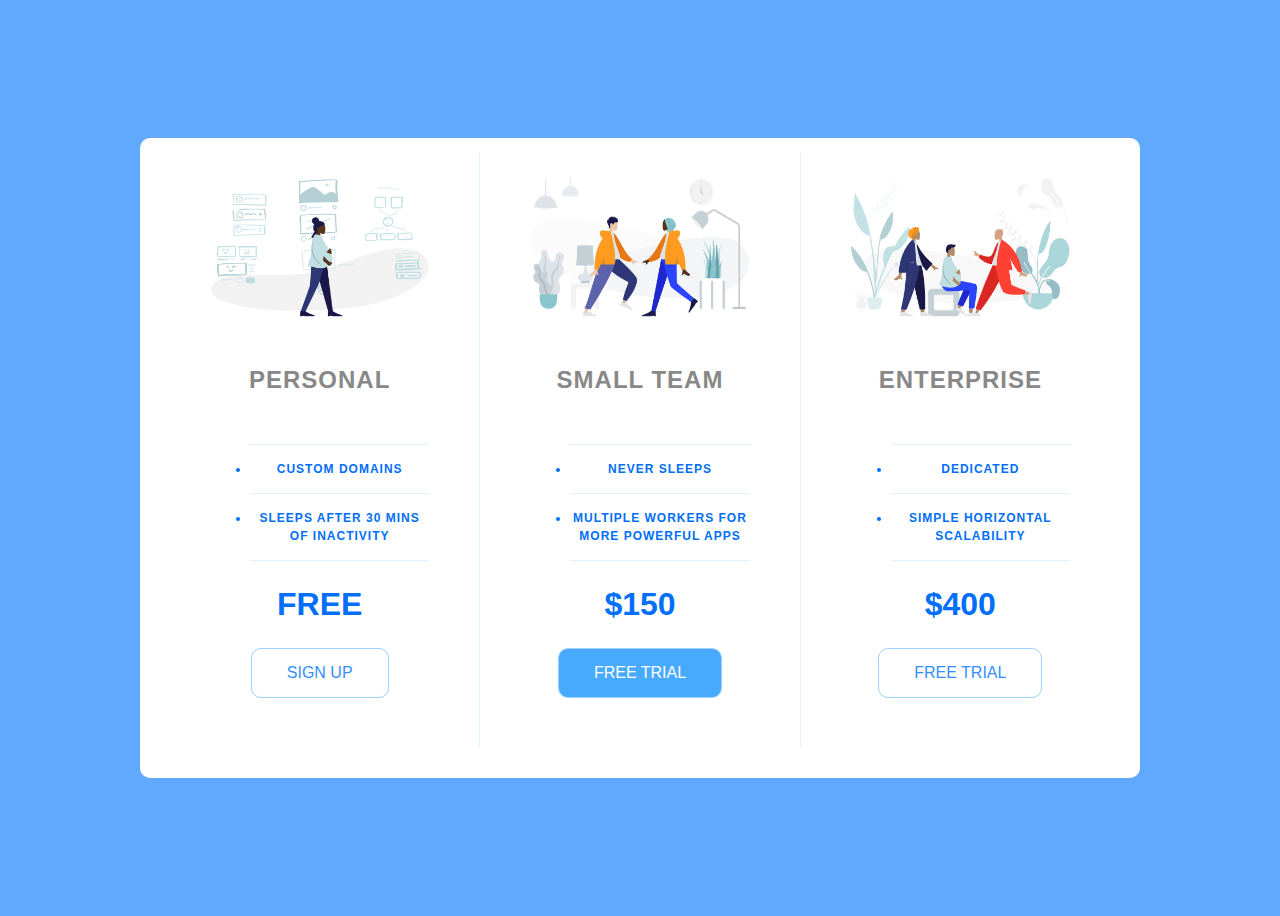
<file: index.html>
<!DOCTYPE html>
<html lang="en">

<head>
    
    <title>Price Tiers</title>
    <link rel="stylesheet" href="app.css">
</head>

<body>
    <div class="panel pricing-table">

        <div class="pricing-plan">
            <img src="icons/icon1.png" alt="" class="pricing-img">
            <h2 class="pricing-header">Personal</h2>
            <ul class="pricing-features">
                <li class="pricing-features-item">Custom domains</li>
                <li class="pricing-features-item">Sleeps after 30 mins of inactivity</li>
            </ul>
            <span class="pricing-price">Free</span>
            <a href="#/" class="pricing-button">Sign up</a>
        </div>

        <div class="pricing-plan">
            <img src="icons/icon2.png" alt="" class="pricing-img">
            <h2 class="pricing-header">Small team</h2>
            <ul class="pricing-features">
                <li class="pricing-features-item">Never sleeps</li>
                <li class="pricing-features-item">Multiple workers for more powerful apps</li>
            </ul>
            <span class="pricing-price">$150</span>
            <a href="#/" class="pricing-button is-featured">Free trial</a>
        </div>

        <div class="pricing-plan">
            <img src="icons/icon3.png" alt="" class="pricing-img">
            <h2 class="pricing-header">Enterprise</h2>
            <ul class="pricing-features">
                <li class="pricing-features-item">Dedicated</li>
                <li class="pricing-features-item">Simple horizontal scalability</li>
            </ul>
            <span class="pricing-price">$400</span>
            <a href="#/" class="pricing-button">Free trial</a>
        </div>

    </div>

</body>

</html>
</file>
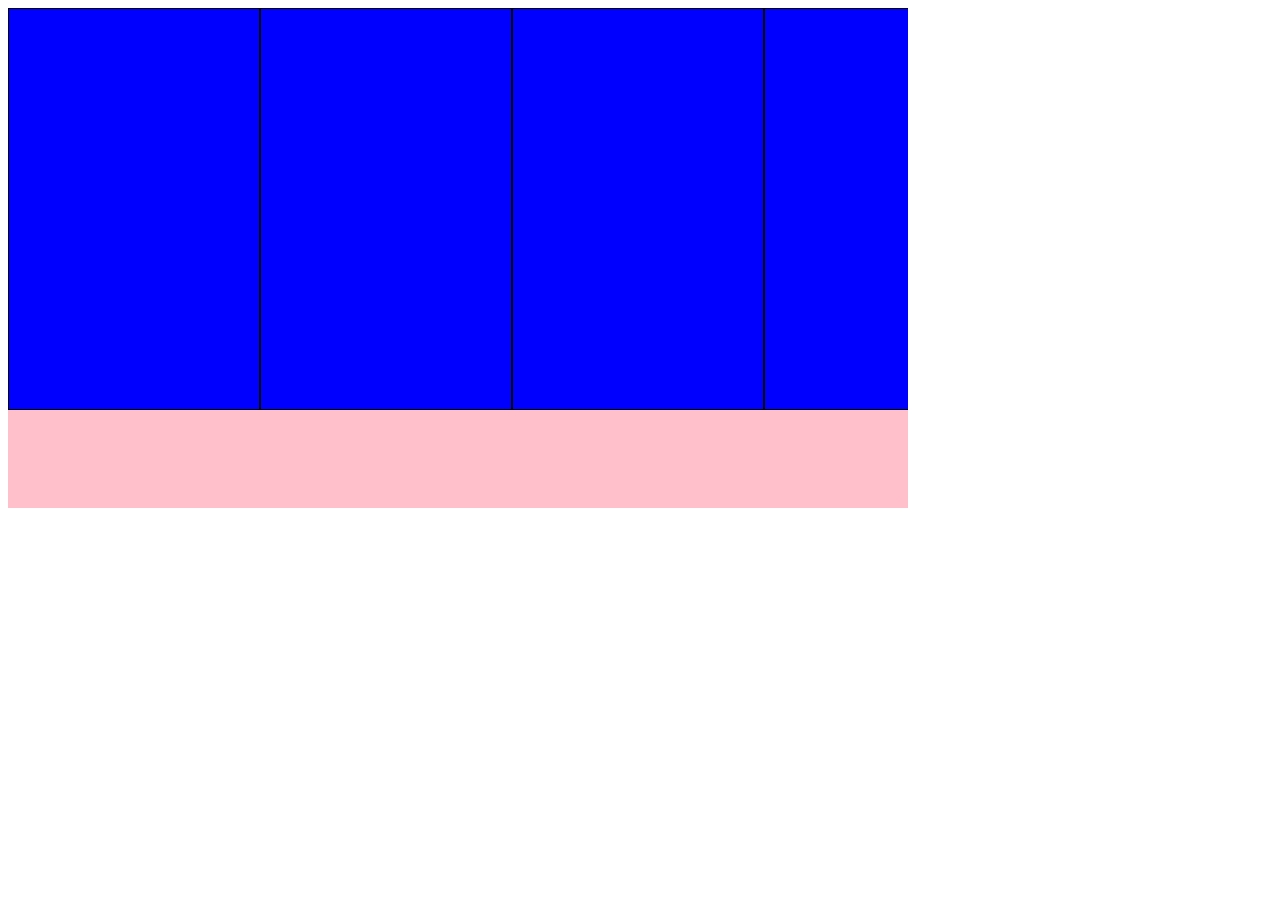
<file: mock/index.html>
<!-- parent div - hwgith 500px width 900ox  any bg color
5 child divs - height 400px width 250px with any bg color (row wise) -->

<html>
    <head>
        <link rel="stylesheet" href="app.css">
    </head>
    <body>
        <div class="parent">
            <div class="child"></div>
            <div class="child"></div>
            <div class="child"></div>
            <div class="child"></div>
            <div class="child"></div>
        </div>

    </body>
</html>
</file>
<file: app.css>
html{
    font-family: "Open Sans", sans-serif;
    box-sizing:border-box;
}



body{
    background-color:#60a9ff;
    display:flex;
    justify-content:center;
    align-items:center;
    min-height:100vh;
}

.panel {
    background-color:white;
    border-radius:10px;
    padding: 15px 20px 30px;
    width: 100%;
    max-width: 960px;
    display: flex;
    flex-direction: column;
    text-transform: uppercase;
    text-align: center;

}

.pricing-plan{
    border-bottom: 1px solid #e1f1ff;
}

.pricing-plan:last-child {
    border-bottom: none;
}

.pricing-img {
    margin-bottom: 25px;
    width: 100%;
    max-width:100%;

}

.pricing-header {
    color:#888;
    font-weight:600;
    letter-spacing:1px;
}

.pricing-features{
    margin: 50px 0 25px;
    color: #016ff9;
}

.pricing-features-item{
    font-weight:600;
    letter-spacing:1px;
    font-size: 12px;
    line-height: 1.5;
    padding: 15px 0;
    border-top: 1px solid #e1f1ff;

}
.pricing-features-item:last-child{
    border-bottom: 1px solid #e1f1ff;
}

.pricing-price{
    color: #016ff9;
    display:block;
    font-size: 32px;
    font-weight: 700;
}

.pricing-button{
    border: 1px solid #9dd1ff;
    border-radius:10px;
    color:#348efe;
    display: inline-block;
    padding:15px 35px;
    text-decoration: none;
    margin:25px 0;
    transition: background-color 200ms ease-in-out;
}

.pricing-button:hover, .pricing-button:focus{
    background-color: #e1f1ff;
}

.pricing-button.is-featured {
    background-color: #48aaff;
    color:white;
}

.pricing-button.is-featured:hover, .pricing-button.is-featured:focus{
    background-color:#269aff;
    color:white;

}

@media (min-width: 900px){
    .panel {
        flex-direction: row;
    }
    .pricing-plan{
        border-bottom:none;
        border-right: 1px solid #e1f1ff;
        padding: 25px 50px;

    }
    .pricing-plan:last-child{
        border-right:none;

    }

}
</file>
<file: mock/app.css>
.parent{
    background-color:pink;
    width:900px;
    height:500px;
    display:flex;
    
    overflow:scroll;
    
}

.child{
    background-color:blue;
    width:250px;
    height:400px;
    border:1px solid black;
    min-width:250px;
    
    

}
</file>
